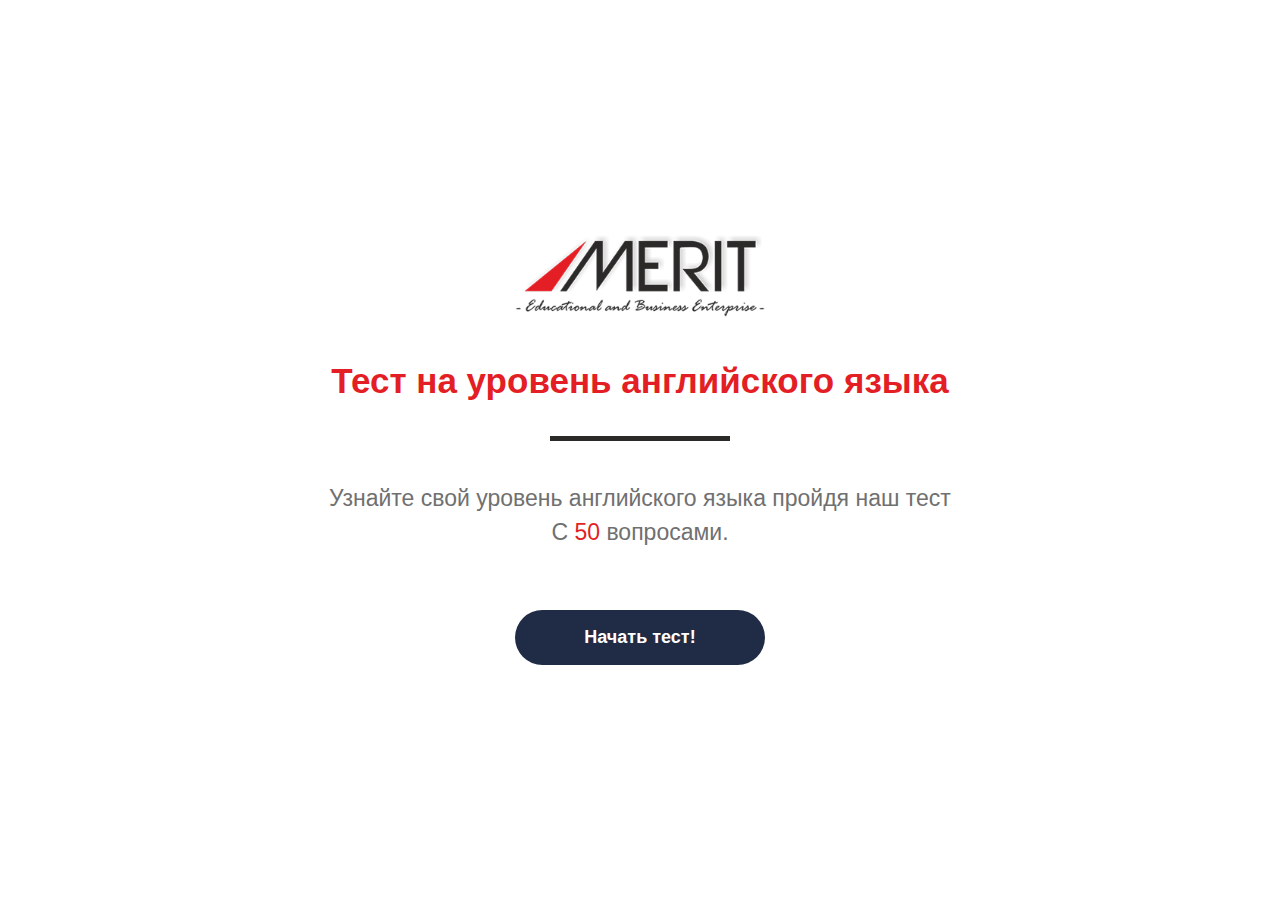
<file: index.html>
<!DOCTYPE html>
<html lang="en">
<head>
    <meta charset="UTF-8">
    <meta name="viewport" content="width=device-width, initial-scale=1.0"/>
    <title>Merit test</title>
    <script src="question.js"></script>
    <link href="https://cdn.jsdelivr.net/npm/bootstrap@5.2.0/dist/css/bootstrap.min.css" rel="stylesheet"
          integrity="sha384-gH2yIJqKdNHPEq0n4Mqa/HGKIhSkIHeL5AyhkYV8i59U5AR6csBvApHHNl/vI1Bx" crossorigin="anonymous">
    <script src="https://ajax.googleapis.com/ajax/libs/jquery/3.5.1/jquery.min.js"></script>

    <link href="style.css" rel="stylesheet">
    <style>

        #zatemnenie {
            background: rgba(102, 102, 102, 0.7);
            width: 100%;
            height: 100%;
            position: absolute;
            top: 0;
            left: 0;
            display: none;
        }
        #okno {
            width: 40%;
            height: 40%;
            text-align: center;
            padding: 15px;
            border: 3px solid #a69d9d;
            border-radius: 10px;
            color: #1a4437;
            position: absolute;
            top: 0;
            right: 0;
            bottom: 0;
            left: 0;
            margin: auto;
            background: #fff;
        }

    </style>
</head>
<body>



<div class="start">
    <div class="container">
        <div class="text-block">
            <a href="#" class="logo">
                <img src="logo.png" alt="">

            </a>
            <h1>Тест на уровень английского языка</h1>
            <p>
                Узнайте свой уровень английского языка пройдя наш тест С <span>50</span> вопросами.
            </p>
            <a onclick='start()' class="start_btn" >Начать тест!</a>
        </div>
    </div>
</div>

<form id="container" class='test  text-center'  action="javascript:void(0)" name='Form'>


    <div class="test-block container">
        <div class="head">
            <a href="#" class="logo mobile-logo">
                <img src="logo.png" alt="">
            </a>
            <h2>
                <img src="title-icon.png" alt="">
                Тест на проверку уровня английского языка
            </h2>
            <div class="pageLoad-block">
                <div class="loadLine">
                    <span class="fill"></span>
                </div>
                <div class="text">
                    <span class="count">01</span>
                    <span>/ 50</span>
                </div>
            </div>
        </div>
        <div class="slider">

            <div class='test-content main-test-content '>


            </div>

            <div class="row slider container end">
                <div class="results">


                </div>
                <div class=" test-content propeller ">
                    <div class="top-title">
                        <img src="check.png" alt="">
                        Тест успешно пройден!
                    </div>
                    <div id="answers">
                        <form action="javascript:void(0)" class="propeller-form form-control" autocomplete="off">
                            <input type="text" id="name" name="name" placeholder="Ваше имя*" value="" class="form-control" required><br>

                            <input type="tel"  id="phone" name="phone" value="+998" placeholder="Ваш номер телефона" class="form-control">
                            <div style="display: flex;align-items: center;justify-content: center;width: 100%;margin-bottom: 20px;">
                                <input type="checkbox" name="prefer" style="width: 16px;height: 16px;margin: 0;padding: 0;margin-right: 10px;" value="Да">
                                <p>Хочу учить английский язык!</p>
                            </div>
                            <input type="hidden" name="test">
                            <button type="submit" onclick="results()" id="add_button" class="btn btn-lg btn-dark">
                                Узнать результат
                                <img src="whiteRight-arrow.png" alt="">
                            </button>
                        </form>
                    </div>

                </div>
            </div>


            <div class='bottom-buttons d-grid gap-2 ' >
                <a onclick='next()' type='button' class='continue'>Продолжить</a>
                <a onclick='back()' type='button' class='continue'>Назад</a>
            </div>



        </div>

    </div>


</form>

<div id="zatemnenie">
    <div id="okno ">
        <br>

        <br>
    </div>

</div>
<script type="text/javascript">
    const token = '5494790195:AAHBVGav9aEMBNhdX56rJrNE0PcNe8lQxAU';
    const chatId = '-1001548760706';
    function start()
    {
        document.querySelector('.start').style.display = 'none';

        document.querySelector("#container").style.display = 'block';

        document.querySelector('#test-item1').style.display = 'block';


    }
    document.addEventListener('DOMContentLoaded', function () {
        document.querySelector('.end').style.display = 'none';

        document.querySelector("#container").style.display = 'none'

        Questions.forEach(function (Vp, index) {


            console.log(index + 1, Vp.question)

            let D = "";
            let dsL = "";
            let question1 = "";
            let i = index + 1
            let GroupS = ""
            let GroupE = ""
            let side = ""
            Vp.answers.forEach(function (issue, indexA) {
                console.log(issue.answer);
                if (indexA == 0) {
                    GroupS = "<div class='item'>";
                    GroupE = "";
                    side = "right"
                }
                if (indexA == 1) {
                    GroupS = "";
                    GroupE = "</div><br>";
                    side = "left"

                }
                if (indexA == 2) {
                    GroupS = "<div class='item'>";
                    GroupE = "";
                    side = "right"

                }
                if (indexA == 3) {
                    GroupS = "";
                    GroupE = "</div><br>";
                    side = "left"

                }


                D += GroupS + "<input class='btn-check' autocomplete='off' type='radio' id='radio" + i + indexA + "' name='radioName" + index + "' value='" + issue.correct + "'><label class='btn btn-outline-danger option' style='margin-" + side + ":3%; width:40%' for='radio" + i + indexA + "'>" + issue.answer + "</label>" + GroupE;


            });

            dsL += "<br><form class='container'>" + D + "<br></form><input type='radio' class='form-check-input' name='radioName" + index + "' value='false' checked='checked' hidden>";
            question1 += "<span class='circle-number'>" + i + "</span></div>" + "<h4 id='question' name='question" + index + "'>" + Vp['question'] + "</h4>" + "<br>";


            document.getElementsByClassName("main-test-content")[0].innerHTML += "<div class='test-item' id='test-item" + i + "'><div class='answer'><div class='question-block'> " + question1 + dsL + "</div></div>";
            document.querySelector('#test-item' + i).style.display = 'none';
            console.log(i)
            console.log('#test-item' + i)

        });

    })
    let count = 1

    let score = 0

    function next() {
        if (count == 50) {
            count = 50;
            document.getElementsByClassName("bottom-buttons")[0].innerHTML = "<a onclick='end()' type='button' class='continue'>Завершить тест</a>";
        }
        count++;

        let activeTab2 = document.querySelector('#test-item' + count).style.display = 'block';
        let c = count - 1;
        let activeTab3 = document.querySelector('#test-item' + c).style.display = 'none';
        document.getElementsByClassName("count")[0].innerHTML = count;

        let op = count * 2;
        document.querySelector(".fill").style.width = op + "%";
        let radios = document.querySelector('input[name=radioName' + (count - 2) + ']:checked');


        if (radios.value == "true") {

            score += 1;
            console.log(score)

        } else {
            score += 0;
        }


    }


    function back() {
        if (count > 1) {

            let activeTab3 = document.querySelector('#test-item' + count).style.display = 'none';

            count--;
            let activeTab2 = document.querySelector('#test-item' + count).style.display = 'block';


            let radios = document.querySelector('input[name=radioName' + (count - 1) + ']:checked');
            if (radios.value == "true") {
                score -= 1
                console.log(score)
            }
            let op = count * 2;
            document.querySelector(".fill").style.width = op + "%";


        }

    }

    function end() {
        document.querySelector('#test-item50').style.display = 'none';
        document.querySelector('.end').style.display = 'block';
        document.querySelector('.start').style.display = 'none';
        document.querySelector('.propeller ').style.display = 'block';

        document.querySelector('.main-test-content ').style.display = 'none';
        document.getElementsByClassName("bottom-buttons")[0].innerHTML = " ";
    }
    let message = "";


        function results() {
            if(document.querySelector('#name').value.length > 2 ) {

            let result_score = ""
            let i = (count / 100);


            if (score < 20 * i) {
                result_score = "Beginner " + Math.round((score * 10)) + "%"
            } else if (score > 20 * i && score < 50 * i) {
                result_score = "Elementary " + Math.round((score - 8) * 6.6) + "%"
                if (Math.round((score - 8) * 6.6) > 100){
                    result_score = "Pre-intermediate 0%"
                }

            } else if (score > 50 * i && score < 70 * i) {
                result_score = "Pre-intermediate " + Math.round((score - 25) * 10) + "%"

            } else if (score > 70 * i) {
                result_score = "Intermediate" + Math.round((score - 35) * 6.6) + "%"

            }
            document.querySelector('.propeller ').style.display = 'none';

            document.getElementsByClassName('results')[0].innerHTML += `<h3 style="margin-top: 15%">Ваш результат: <br><span style="color:rgba(238,49,38,0.7)"> ${result_score}</span></h3><br><button class="btn btn-lg btn-dark" onclick="restart()">Reload</button>`;

            const name = document.querySelector('#name').value;
            const phone = document.querySelector('#phone').value;
            message = `Fullname: ${name}\nPhone: ${phone}\nScore: ${result_score}\n`;
            $.ajax({
                type: 'POST',
                url: `https://api.telegram.org/bot${token}/sendMessage`,
                data: {
                    chat_id: chatId,
                    text: message,
                    parse_mode: 'html',
                },
                success: function (res) {
                    console.debug(res);
                    $('#response').text('Message sent');
                },
                error: function (error) {
                    console.error(error);
                }
            });

            }

        }

    function restart() {

        window.location.reload();


    }

</script>

</body>
</html>
</file>
<file: style.css>
*, ::after, ::before {
    box-sizing: border-box;
	
}
* {
	padding: 0;
	margin: 0;
}
a {
	text-decoration: none;
}

.row {
    display: -ms-flexbox;
    display: flex;
    -ms-flex-wrap: wrap;
    flex-wrap: wrap;
    margin-right: -15px;
    margin-left: -15px;
}
section.test .mobile-logo{
	display: none;
}
html{
overflow-y:hidden;
}
body {
	
	font-family: -apple-system,BlinkMacSystemFont,"Segoe UI",Roboto,"Helvetica Neue",Arial,"Noto Sans",sans-serif,"Apple Color Emoji","Segoe UI Emoji","Segoe UI Symbol","Noto Color Emoji";
}
section.test {
	width: 100vw;
	height: 100vh;
	display: none;
	justify-content: center;
	align-items: center;
	font-family: 'Rubik', sans-serif;
	font-weight: 500;
	color: #272727;
	position: absolute;
	top: 0;
	left: 0;
	right: 0;
	bottom: 0;
	z-index: 2;
}
.success_section{
	display: none;
}
section.test .container .row {
	flex-direction: column;
	align-items: center;
}
section.test .logo {
	width: 200px;
}
section.test .logo  img {
	width: 100%;
}
.slider {
	width: 100%;
	position: relative;
	height: 526px;
}
.test-block {
	margin-top: 25px;
	background-color: #fafafa;
	box-shadow: 0 0 15px 5px rgba(0,0,0,.1);
	border-radius: 10px;
	width: 75%;
	position: absolute;
	top: 0;
	left: 0;
	right: 0;
	margin-left: auto;
	margin-right: auto;
}
.test-block .head {
	padding: 20px 35px;
	border-bottom: solid 2px #afafaf;

}
.test-block .head h2 {
	text-align: center;
	font-size: 20px;
}
.test-block .head h2 img {
	width: 20px;
	margin-right: 10px;
}
.test-block  .pageLoad-block {
	padding-top: 10px;
	display: -webkit-flex;
	display: -moz-flex;
	display: -ms-flex;
	display: -o-flex;
	display: flex;
	flex-wrap: wrap;
	justify-content: space-between;
	align-items: center;
}
.test-block  .loadLine {
	width: 85%;
	height: 15px;
	background-color: #e3e3e3;
	border-radius: 15px;
	display: -webkit-flex;
	display: -moz-flex;
	display: -ms-flex;
	display: -o-flex;
	display: flex;
	justify-content: space-between;
	align-items: center;
	flex-wrap: wrap;
}
.test-block  .loadLine .fill {
	width: 1%;
	height: 100%;
	transition: 0.2s;
	background-color: #e13839;
	border-radius: 15px;
}
.test-block .head .text span {
	font-size: 18px;
	font-weight: 700;
}
.test-block .head .text span:first-child {
	color: #e13839;
}
.test-block .test-content {
	padding: 25px 25px 0;
	position: relative;
	overflow: hidden;
}
.test-block .question-block {
	display: -webkit-flex;
	display: -moz-flex;
	display: -ms-flex;
	display: -o-flex;
	display: flex;
	-ms-align-items: center;
	align-items: center;
}
.test-block .question-block .circle-number {
	width: 40px;
	height: 40px;
	display: -webkit-flex;
	display: -moz-flex;
	display: -ms-flex;
	display: -o-flex;
	display: flex;
	justify-content: center;
	align-items: center;
	border-radius: 50%;
	border: solid 3px #e13839;
	font-size: 16px;
	margin-right: 20px;
}
.test-block .question-block h4 {
	font-size: 16px;
	margin-bottom: 0;
	width: 65%;
}
.test-block  form {
	display: -webkit-flex;
	display: -moz-flex;
	display: -ms-flex;
	display: -o-flex;
	display: flex;
	justify-content: space-between;
	flex-wrap: wrap;
	padding-top: 25px;
}
.test-block  form .item {
	width: 48%;
	padding: 15px;
	border: solid 2px #cdcdcd;
	border-radius: 5px;
	margin-bottom: 25px;
	font-size: 14px;
	display: flex;
	align-items: center;
	cursor: pointer;
	transition: .2s;
}
.test-block  form .item:hover {
	box-shadow: 0 2px 5px 1px rgba(0,0,0,.1);
}
.test-block  form .item.active {
	border-color: #202c45;
	box-shadow: 0 2px 5px 1px rgba(32,44,69,.2)
}
.test-block  form .item .circle {
	width: 25px;
	height: 25px;
	border-radius: 50%;
	background-color: #dfdfdf;
	margin-right: 15px;
	position: relative;
}
.test-block  form .item.active .circle {
	background-color: transparent;
	border: solid 2px #202c45;
}
.test-block  form .item .circle:after {
	content: '';
	position: absolute;
	top: 0;
	left: 0;
	right: 0;
	bottom: 0;
	margin: auto;
	width: 0;
	height: 0;
	border-radius: 50%;
	background-color: #202c45;
	transition: .2s;
	opacity: 0;
}
.test-block  form .item.active .circle:after {
	width: 60%;
	height: 60%;
	opacity: 1;
}
.test-block  form .item .option {
	display: inline-block;
	margin-left: 5px;
}
.test-block .bottom-buttons {
	padding-top: 50px;
	display: flex;
	justify-content: center;
	font-size: 16px;
	padding-bottom: 25px;
}
.test-block .bottom-buttons a {
	display: -webkit-flex;
	display: -moz-flex;
	display: -ms-flex;
	display: -o-flex;
	display: flex;
	-ms-align-items: center;
	align-items: center;
	justify-content: center;
	font-size: 16px;
	color: #202c45;
	border-radius: 25px;
	padding: 0 25px;
	height: 48px;
	border: solid 3px #202c45;
}
.test-block .bottom-buttons a img {
	width: 20px;
	margin-left: 15px;
}
.test-block .bottom-buttons a.continue {
	cursor: pointer;
	transition: .2s;
}
.test-block .bottom-buttons a.continue:hover {
	background-color: #202c45;
	color: #fff;
}
.test-block .bottom-buttons a.continue:hover img {
	filter: invert(1);
}
/*.test-block .bottom-buttons a:first-child img {
	margin-left: 0;
	margin-right: 15px;
}
.test-block .bottom-buttons a:first-child {
	color: #e13839;
	border-color: #e13839;
	margin-right: 30px;
}*/
.test-block .bottom-buttons a:hover {
	text-decoration: none;
}
.test-block .confident-block {
	position: absolute;
	bottom: 0;
	left: 0;
	background-color: rgba(94,208,132,.2);
	width: 100%;
	padding: 15px 0;
	text-align: center;
	z-index: 2;
	transform: translate(0px, 100%);
	transition: .5s;
	opacity: 0;
}
.test-block .confident-block.active {
	transform: translate(0, 0);
	opacity: 1;
}
.test-block .confident-block .buttons {
	padding-top: 20px;
}
.test-block .confident-block .buttons a {
	color: #fff;
	margin-right: 20px;
	display: -webkit-inline-flex;
	display: -moz-inline-flex;
	display: -ms-inline-flex;
	display: -o-inline-flex;
	display: inline-flex;
	justify-content: center;
	-ms-align-items: center;
	align-items: center;
	width: 165px;
	height: 45px;
	font-size: 14px;
	border-radius: 25px;
	transition: .2s;
	-webkit-touch-callout: none; 
	    -webkit-user-select: none; 
	     -khtml-user-select: none; 
	       -moz-user-select: none; 
	        -ms-user-select: none;
	            user-select: none; 
}
.test-block .confident-block .buttons a:hover {
	text-decoration: none;
	transform: translate(0, -5px);
}
.test-block .confident-block .buttons a:first-child {
	background-color: #6176a2;
}
.test-block .confident-block .buttons a:first-child:hover {
	box-shadow: 0 0 10px 0px #6176a2;
}
.test-block .confident-block .buttons a:nth-child(2) {
	background-color: #304165;
}
.test-block .confident-block .buttons a:nth-child(2):hover {
	box-shadow: 0 0 10px 0px #304165;
}
.test-block .confident-block .buttons a:last-child {
	background-color: #0a152d;
	margin-right: 0;
}
.test-block .confident-block .buttons a:last-child:hover {
	box-shadow: 0 0 10px 0px #0a152d;
}
.test-block .propeller{
	display: none;
}
.test-block .propeller .top-title {
	display: flex;
	flex-direction: column;
	justify-content: center;
	align-items: center;
	color: #0a152d;
	font-weight: 700;
	font-size: 25px;
}
.test-block .propeller .top-title img {
	width: 50px;
	margin-bottom: 20px;

}
.test-block .propeller .propeller-form {
	display: -webkit-flex;
	display: -moz-flex;
	display: -ms-flex;
	display: -o-flex;
	display: flex;
	flex-direction: column;
	align-items: center;
	padding-top: 30px;
	width: 380px;
	margin: 0 auto;
	padding-bottom: 20px;
}
.test-block .propeller .propeller-form input {
	width: 100%;
	height: 45px;
	background-color: #ebebeb;
	border: none;
	border-radius: 3px;
	color: #272727;
	margin-bottom: 25px;
	padding-left: 20px;
	outline: none;
	font-size: 14px;
	font-weight: 500;
}
.test-block .propeller .propeller-form input:focus {
	background-color: #e5e5e5;
}
.test-block .propeller .propeller-form input::placeholder {
	color: #272727;
	font-weight: 500;
}
.test-block .propeller .propeller-form button {
	background-color: #0a152d;
	border: none;
	border-radius: 28px;
	margin-top: 10px;
	color: #fff;
	outline: none;
	display: flex;
	justify-content: center;
	align-items: center;
	padding: 0 30px;
	height: 56px;
}
.test-block .propeller .propeller-form button img {
	width: 20px;
	margin-left: 10px;
}
.succes-restored {
	padding-top: 60px;
	display: none;
}
.succes-restored h2 {
	text-align: center;
	font-weight: 700;
	color: #272727;
	font-size: 30px;
}
.succes-restored h1 {
	text-align: center;
	font-weight: 700;
	color: #e31e24;
	text-transform: uppercase;
	font-size: 40px;
}
.foundLevel-block {
	display: -webkit-flex;
	display: -moz-flex;
	display: -ms-flex;
	display: -o-flex;
	display: flex;
	justify-content: space-between;
	flex-wrap: wrap;
	overflow: hidden;
	padding-top: 50px;
}
.foundLevel-block .item {
	width: calc(100% / 6);
	display: -webkit-flex;
	display: -moz-flex;
	display: -ms-flex;
	display: -o-flex;
	display: flex;
	flex-direction: column;
	-ms-align-items: center;
	align-items: center;
}
.foundLevel-block .item.no-completed .circle {
	background-color: #e13839;
	z-index: 0;
}
.foundLevel-block .item.no-completed .circle:after {
	background-color: #e13839;
}
.foundLevel-block .item.no-completed .circle img {
	display: none;
}
.foundLevel-block .item .circle {
	width: 30px;
	height: 30px;
	border-radius: 50%;
	display: -webkit-flex;
	display: -moz-flex;
	display: -ms-flex;
	display: -o-flex;
	display: flex;
	justify-content: center;
	-ms-align-items: center;
	align-items: center;
	background-color: #202c45;
	margin-bottom: 20px;
	position: relative;
	z-index: 1;
}
.foundLevel-block .item .circle:after {
	content: '';
	position: absolute;
	top: 0;
	left: -113px;
	right: 0;
	bottom: 0;
	margin: auto;
	width: 200px;
	height: 2px;
	background-color: #202c45;
	z-index: -1;
}
.foundLevel-block .item .circle img {
	width: 50%;
}
.foundLevel-block .item h4 {
	text-align: center;
	font-size: 13px;
	color: #202c45;
	text-transform: uppercase;
	font-weight: 700;
}
.succes-restored-buttons {
	display: -webkit-flex;
	display: -moz-flex;
	display: -ms-flex;
	display: -o-flex;
	display: flex;
	justify-content: center;
	align-items: center;
	padding-top: 60px;
	padding-bottom: 40px;
}
.succes-restored-buttons a {
	color: #fff;
	border-radius: 30px;
	padding: 15px 30px;
	font-size: 14px;
	display: -webkit-flex;
	display: -moz-flex;
	display: -ms-flex;
	display: -o-flex;
	display: flex;
	align-items: center;

}
.succes-restored-buttons a:first-child {
	background-color: #202c45;
	margin-right: 30px;
	box-shadow: 0 0 30px -5px #202c45; 
}
.succes-restored-buttons a:last-child {
	background-color: #e13839;
	box-shadow: 0 0 30px -5px #e13839; 
}
.succes-restored-buttons a:hover {
	text-decoration: none;
}
.succes-restored-buttons a img {
	width: 18px;
	margin-left: 10px;
}
.start {
	background: #fff;
	width: 100vw;
	height: 100vh;
	display: -webkit-flex;
	display: -moz-flex;
	display: -ms-flex;
	display: -o-flex;
	display: flex;
	justify-content: center;
	-ms-align-items: center;
	align-items: center;
	text-align: center;
}
.start .container {
	display: -webkit-flex;
	display: -moz-flex;
	display: -ms-flex;
	display: -o-flex;
	display: flex;
	justify-content: center;
	-ms-align-items: center;
	align-items: center;
}
.start .logo {
	display: inline-block;
	margin-bottom: 40px;
	width: 250px;
}
.start .logo img {
	width: 100%;
}
.start .container .text-block {
	width: 58%;
}
.start h1 {
	font-weight: 700;
	color: #e31e24;
	margin-bottom: 80px;
	position: relative;
	font-size: 35px;
}
.start h1:after {
	content: '';
	position: absolute;
	bottom: -40px;
	left: 0;
	right: 0;
	margin: auto;
	width: 180px;
	height: 5px;
	background-color: #2b2a29;
}
.start p {
	font-size: 23px;
	color: #707070;
	font-weight: 500;
	margin-bottom: 60px;
	line-height: 1.5;
}
.start p span {
	color: #e31e24;
}
.start .start_btn {
	display: -webkit-flex;
	display: -moz-flex;
	display: -ms-flex;
	display: -o-flex;
	display: flex;
	justify-content: center;
	align-items: center;
	background-color: #202c45;
	color: #fff;
	width: 250px;
	height: 55px;
	margin: 0 auto;
	border-radius: 30px;
	font-weight: 700;
	font-size: 18px;
	transition: .2s;
}
.start .start_btn:hover {
	transform: scale(1.1);
}
.start .start_btn:hover {
	text-decoration: none;
}
@media (max-width: 1199px) {
	.start .container .text-block {
		width: 70%;
	}
	.succes-restored {
		padding-top: 40px;
	}
}
@media (max-width: 991px) {
	section.test .logo {
		width: 180px;
	}
	.slider {
		height: 602px;
	}
	.test-block {
		width: 100%;
	}
	.test-block .head {
		padding: 15px 25px;
	}
	.test-block .head h2 {
		font-size: 17px;
		margin-bottom: 0;
	}
	.test-block .test-content {
		padding: 10px 25px 0;
	}
	.test-block form .item {
		padding: 10px;
	}
	.test-block .bottom-buttons {

		
	}
	.test-block .propeller .top-title img {
	    width: 30px;
	    margin-bottom: 10px;
	}
	.test-block .propeller .top-title {
		font-size: 20px;
	}
	.test-block .propeller .propeller-form {
		padding-top: 15px;
	}
	.succes-restored h2 {
		font-size: 23px;
	}
	.succes-restored h1 {
		font-size: 23px;
	}
	.totalcorrect {
		font-size: 20px;
	}
	.succes-restored {
		padding-top: 40px;
	}
	.foundLevel-block .item h4 {
		font-size: 12px;
	}
	.foundLevel-block {
		padding-top: 30px;
	}
	.succes-restored-buttons {
		padding-top: 45px;
	}
	.foundLevel-block .item .circle:after {
		left: -170px;
	}
	.start h1 {
	    font-size: 25px;
	}
	.start p {
		font-size: 18px;
		color: #707070;
		font-weight: 500;
		margin-bottom: 30px;
	}
}
@media (max-width: 767px) {
	.container {
	min-height: %;
    width: 100%;
    padding-right: 15px;
    padding-left: 15px;
    margin-right: auto;
    margin-left: auto;
}
	.test-block .confident-block .buttons a {
	    width: 150px;
	    height: 40px;
	    font-size: 13px;
	}
	.test-block .propeller .propeller-form {
		width: 320px;
	}
	.foundLevel-block {
		display: none;
	}
	.start .container .text-block {
	    width: 100%;
	}
	.check-icon {
		display: block!important;
		width: 40px;
		margin: 15px auto;
	}
	.check-icon img {
		width: 100%;
	}
}
@media (max-width: 575px) {
	.test-block .head h2 {
		font-size: 19px;
	}
	.test-block .head h2 img {
		display: none;
	}
	.test-block .loadLine {
		width: 100%;
	}
	.pageLoad-block .text {
		width: 100%;
		display: flex;
		justify-content: center;
		padding-top: 10px;
	}
	.test-block .head .text span {
		font-size: 16px;
	}
	.test-block form .item {
		padding: 10px;
	}
	.test-block form .item .circle {
		width: 20px;
		height: 20px;
	}
	.test-block .question-block .circle-number {
		width: 35px;
		height: 35px;
	}
	.test-block .bottom-buttons {
		padding-top: 20px;
	}
	.test-block .bottom-buttons a {
		padding: 0 15px;
		width:100%;
		font-size: 14px;
	}
	.test-block .bottom-buttons a:first-child {
		margin-right: 20px;
	}
	.test-block form .item.active .circle:after {
		width: 50%;
		height: 50%;
	}
	.test-block .confident-block .buttons {
		padding-top: 10px;
	}
	.test-block .confident-block .buttons a {
	    width: 110px;
	    height: 45px;
	    font-size: 13px;
	}
	.test-block .propeller .propeller-form {
		width: 280px;
	}
	.test-block .propeller .top-title {
		font-size: 18px;
	}
	.test-block .propeller .propeller-form input {
		height: 35px;
		font-size: 13px;
	}
	.test-block .propeller .propeller-form button {
	    border-radius: 25px;
	    padding: 0 20px;
	    height: 40px;
	    font-size: 14px;
	}
	.succes-restored-buttons {
	    padding-top: 40px;
	}
	.succes-restored-buttons {
	    flex-direction: column;
	}
	.succes-restored-buttons a:first-child {
		margin-right: 0;
		margin-bottom: 30px;
	}
	.test-block .question-block h4 {
		width: 80%;
	}
	.start .logo {
	    width: 180px;
	}
	.start h1 {
	    font-size: 27px;
	}
	.totalcorrect {
		font-size: 20px;
	}
}
@media (max-width: 399px){
	.test-block .qustion-block h4{
		font-size:14px;
		
		
	}
	.test-block .qustion-block .item{
		margin: 0px !important;

	}
	.bottom-buttons{

	}
	
	.container {
    height: 90%;
    width: 100%;
    padding-right: 15px;
    padding-left: 15px;
    margin-right: auto;
    margin-left: auto;
	.mobile-logo img{
			width:100%;}
}
	@media (min-width: 240px){
	
		 .mobile-logo img {
			width:100%;
			}
			.bottom-buttons{

	}
}
	.slider {
		height: 100vh;
	}
	.test-block {
		margin: 0;
		height: 100%;
	}
	section.test .logo {
		display: none;
	}
	.test-block .head h2 {
		font-size: 17px;
	}
	.test-block form .item {
		width: 100%;
		height: 48px;
		margin: 10px 0;
	}
	.test-block{
		height: 100%;
	}
	section.test,.slider{
		height: calc(100vh - 64px);
	}
	.test-block form .item .circle{
		height: 24px;
		width: 24px;
	}

	.test-block .bottom-buttons {
	
	}
	.test-block .bottom-buttons a {
		width: auto;
		margin: 0 auto;
	}
	.test-block .bottom-buttons a:first-child {
		margin-right: auto;
	}
	.test-block .question-block h4 {
		font-size: 14px;
	}
	.test-block .bottom-buttons a {
		height: 40px;
	}
	.test-block form {
		padding-top: 10px;
		height: calc(100% - 10px);
	}
	.succes-restored {
		
		display: none;
		justify-content: center;
		align-items: center;
		flex-direction: column;
	}
	.succes-restored h1 {
		font-size: 30px;
	}
	.succes-restored h2 {
		font-size: 20px;
	}
	.test-block .confident-block .buttons {
		display: flex;
		flex-direction: column;
		align-items: center;
		padding-top: 20px;
	}
	.test-block .confident-block .buttons a {
		width: 160px;
		margin-right: 0;
		margin-bottom: 20px;
	}
	.test-block {
		position: relative;
	}
	.test-block .confident-block {
		background-color: #fff;
		border-top: solid 5px #ccc;
	}
	.test-block:after {
		content: none;
		position: absolute;
		top: 0;
		left: 0;
		width: 100%;
		height: 100%;
		background-color: rgba(10,21,45,.8);
		z-index: 0;
	}
	.start .logo {
		margin-bottom: 20px;
	}
	.start h1 {
	    font-size: 21px;
	    margin-bottom: 50px;
	}
	.start h1:after {
	    bottom: -20px;
	    width: 100px;
	    height: 3px;
	}
	.start p {
	    font-size: 14px;
	}
	.start .start_btn {
	    width: 200px;
	    height: 45px;
	    font-size: 16px;
	}
	.test-content.propeller {
	    position: absolute;
	    top: 0;
	    left: 0;
	    right: 0;
	    top: 35%;
	}
	.test-block .logo {
		display: block!important;
		width: 150px!important;
		margin-left: auto;
		margin-right: auto;
	}
	.test-block .test-content {
		flex-direction: column;
		justify-content: space-between;
		align-items: center;
	}
	.test-content.main-test-content .answer {
		flex-grow: 400;
	}
	.test-block .test-content.main-test-content {
		display: -webkit-flex;
		display: -moz-flex;
		display: -ms-flex;
		display: -o-flex;
		display: flex;
	}
	.test-block form .item {
	    margin: auto 0;
	}
}
@media (max-height: 584px){
		.container {
	height: 85%;
    width: 100%;
    padding-right: 15px;
    padding-left: 15px;
    margin-right: auto;
    margin-left: auto;
}
	.test-block form .item {
		margin-bottom: 10px;
	}
}
@media (min-width: 576px){
		.container {
	height: 85%;
    width: 100%;
    padding-right: 15px;
    padding-left: 15px;
    margin-right: auto;
    margin-left: auto;
}
	.container {
	    max-width: 540px;
	}
}
@media (min-width: 768px){
	.container {
	    max-width: 720px;
	}
}
@media (min-width: 992px) {
	.container {
				height: 90%;
   		max-width: 960px;
	}
}
@media (min-width: 1200px) {
	.container {
		min-height: 93%;
	    max-width: 1140px;
	}
}
.totalcorrect{
	text-align: center;
	margin-top: 16px;
}
.totalcorrect span{
	color: #202c45;
	font-weight: bold;
}
.container {
	height: 80%;
    width: 100%;
    padding-right: 15px;
    padding-left: 15px;
    margin-right: auto;
    margin-left: auto;
}
</file>
